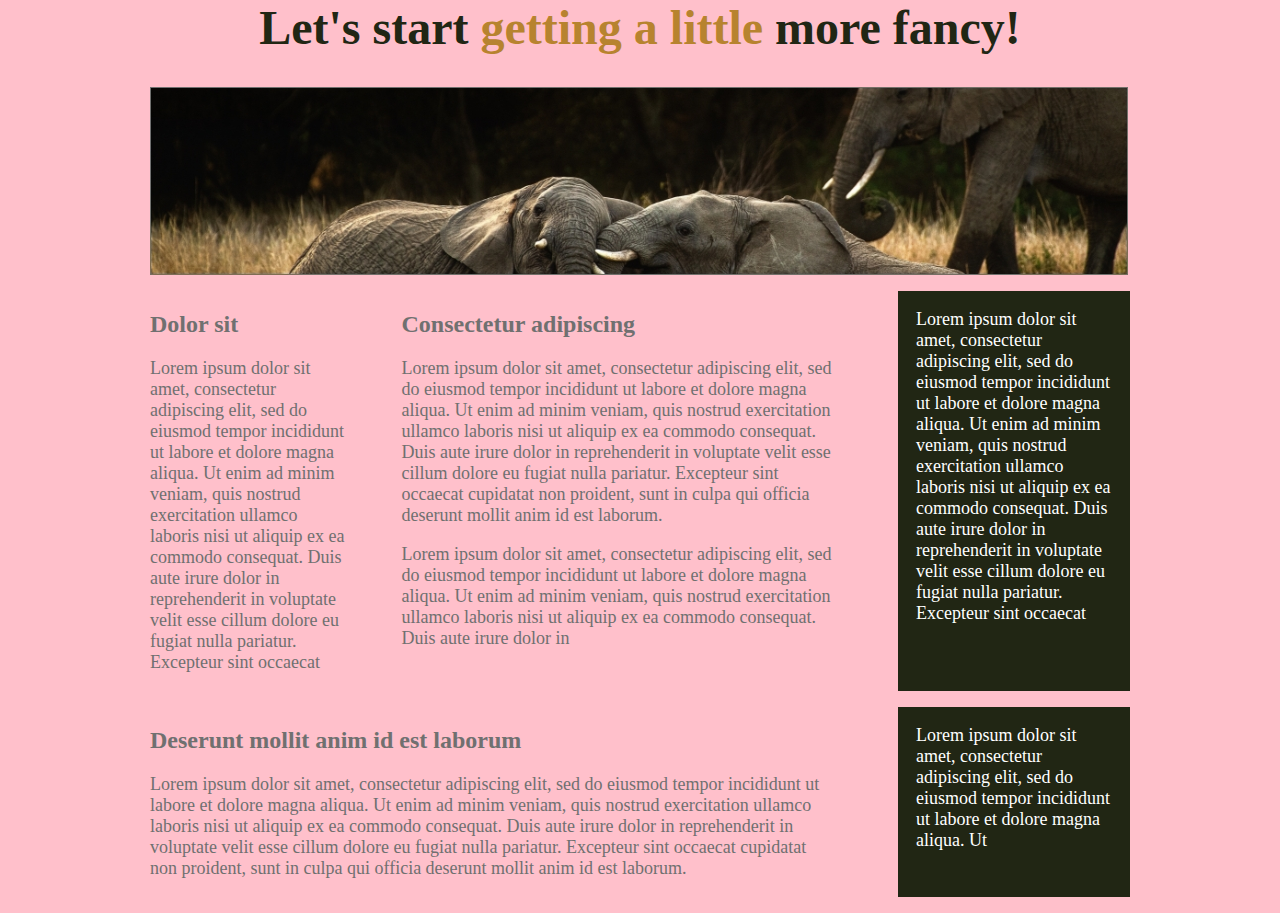
<file: elephants/index.html>
<html>
    <head>
        <title>Elephants</title>
        <link rel="stylesheet" href="css/style.css">
    </head>
    <body>
            <div class="container">
                <h1>Let's start <span>getting a little</span> more fancy!</h1>
                <!-- here rather than making a class we will use compound selctor with span tag -->
                <img src="images/elephants.jpg" alt="elephants' image is missing">

                <div class="columns">
                    <div class="col col-1">
                        <h2>Dolor sit</h2>
                        <p>Lorem ipsum dolor sit amet, consectetur adipiscing elit, sed do eiusmod tempor incididunt ut labore et dolore magna aliqua. Ut enim ad minim veniam, quis nostrud exercitation ullamco laboris nisi ut aliquip ex ea commodo consequat. Duis aute irure dolor in reprehenderit in voluptate velit esse cillum dolore eu fugiat nulla pariatur. Excepteur sint occaecat
                        </p>
                    </div>
                    <div class="col col-2">
                        <h2>Consectetur adipiscing</h2>
                        <p>Lorem ipsum dolor sit amet, consectetur adipiscing elit, sed do eiusmod tempor incididunt ut labore et dolore magna aliqua. Ut enim ad minim veniam, quis nostrud exercitation ullamco laboris nisi ut aliquip ex ea commodo consequat. Duis aute irure dolor in reprehenderit in voluptate velit esse cillum dolore eu fugiat nulla pariatur. Excepteur sint occaecat cupidatat non proident, sunt in culpa qui officia deserunt mollit anim id est laborum.
                        </p>
                        <p>Lorem ipsum dolor sit amet, consectetur adipiscing elit, sed do eiusmod tempor incididunt ut labore et dolore magna aliqua. Ut enim ad minim veniam, quis nostrud exercitation ullamco laboris nisi ut aliquip ex ea commodo consequat. Duis aute irure dolor in </p>
                    </div>
                    <div class="col col-1 col-bg">
                        <p>Lorem ipsum dolor sit amet, consectetur adipiscing elit, sed do eiusmod tempor incididunt ut labore et dolore magna aliqua. Ut enim ad minim veniam, quis nostrud exercitation ullamco laboris nisi ut aliquip ex ea commodo consequat. Duis aute irure dolor in reprehenderit in voluptate velit esse cillum dolore eu fugiat nulla pariatur. Excepteur sint occaecat 
                        </p>
                    </div>
                </div>
                
                <div class="columns">
                    <div class="col col-3">
                        <h2>Deserunt mollit anim id est laborum</h2>
                        <p>Lorem ipsum dolor sit amet, consectetur adipiscing elit, sed do eiusmod tempor incididunt ut labore et dolore magna aliqua. Ut enim ad minim veniam, quis nostrud exercitation ullamco laboris nisi ut aliquip ex ea commodo consequat. Duis aute irure dolor in reprehenderit in voluptate velit esse cillum dolore eu fugiat nulla pariatur. Excepteur sint occaecat cupidatat non proident, sunt in culpa qui officia deserunt mollit anim id est laborum.
                        </p>
                    </div>
                    <div class="col col-1 col-bg">
                        <p>Lorem ipsum dolor sit amet, consectetur adipiscing elit, sed do eiusmod tempor incididunt ut labore et dolore magna aliqua. Ut
                        </p>
                    </div>
                </div>
            </div>

        </body>
</html>
</file>
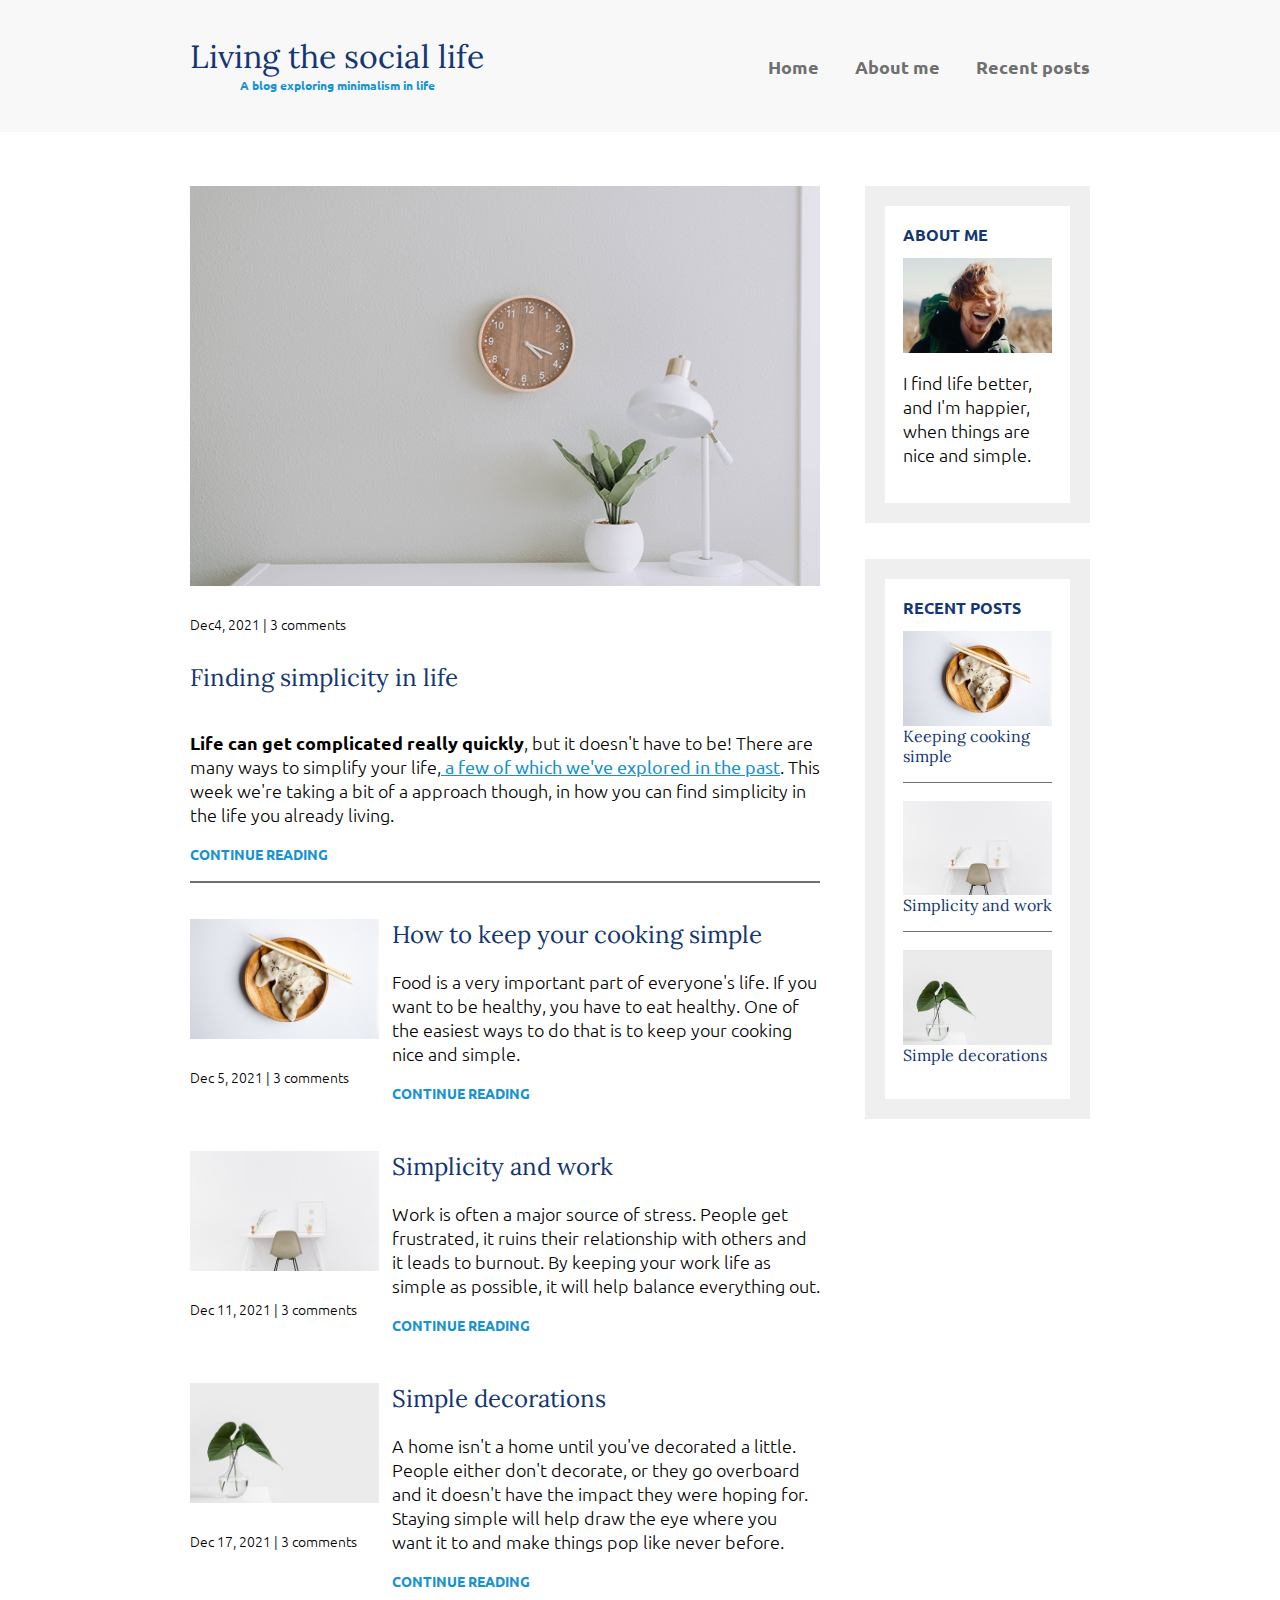
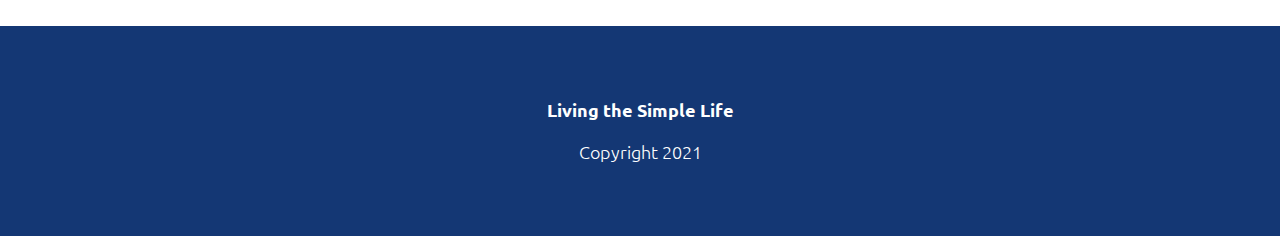
<file: simplelife/index.html>
<html>
    <head>
        <link href="https://fonts.googleapis.com/css?family=Lora|Ubuntu:300,400,700&display=swap" rel="stylesheet">
        <link rel="stylesheet" href="css/style.css">
    </head>
    <body> 
        <header>
            <div class="container container-flex">
                <div class="site-title">
                    <h1>Living the social life</h1>
                    <p class="subtitle">A blog exploring minimalism in life</p>
                </div>
                <nav>
                    <ul>
                        <li><a href="index.html" >Home</a></li>
                        <li><a href="#">About me</a></li>
                        <li><a href="recent-posts.html">Recent posts</a></li>
                    </ul>
                </nav>
            </div>  <!--Closing container-->
        </header>

        <div class="container container-flex">
            <main role="main">
                <!-- role="main" is not required for the new browsers but if you wanna support older browsers you can use this -->
                <article class="article-featured">
                    <h2 class="article-title">Finding simplicity in life</h2>
                    <img src="images/life.jpg" alt="" class="article-image">
                    <p class="article-info">Dec4, 2021 | 3 comments</p>
                    <p class="article-body"><strong>Life can get complicated really quickly</strong>, but it doesn't have to be! There are many ways to simplify your life,<a href="#"> a few of which we've explored in the past</a>. This week we're taking a bit of a approach though, in how you can find simplicity in the life you already living.</p>
                    <a href="#" class="article-read-more">CONTINUE READING</a>
                </article>

                <article class="article-recent">
                    <div class="article-recent-main">
                        <h2 class="article-title">How to keep your cooking simple</h2>
                        <p class="article-body">Food is a very important part of everyone's life. If you want to be healthy, you have to eat healthy. One of the easiest ways to do that is to keep your cooking nice and simple.</p>
                        <a href="#" class="article-read-more">CONTINUE READING</a>
                    </div>
                    <div class="article-recent-secondary">
                        <img src="images/food.jpg" alt="" class="article-image">
                        <p class="article-info">Dec 5, 2021 | 3 comments</p>
                    </div>
                </article>
                
                <article class="article-recent">
                    <div class="article-recent-main">
                        <h2 class="article-title">Simplicity and work</h2>
                        <p class="article-body">Work is often a major source of stress. People get frustrated, it ruins their relationship with others and it leads to burnout. By keeping your work life as simple as possible, it will help balance everything out.</p>
                        <a href="#" class="article-read-more">CONTINUE READING</a>
                    </div>
                    <div class="article-recent-secondary">
                        <img src="images/work.jpg" alt="" class="article-image">
                        <p class="article-info">Dec 11, 2021 | 3 comments</p>
                    </div>
                </article>
                
                <article class="article-recent">
                    <div class="article-recent-main">
                        <h2 class="article-title">Simple decorations</h2>
                        <p class="article-body">A home isn't a home until you've decorated a little. People either don't decorate, or they go overboard and it doesn't have the impact they were hoping for. Staying simple will help draw the eye where you want it to and make things pop like never before.</p>
                        <a href="#" class="article-read-more">CONTINUE READING</a>
                    </div>
                    <div class="article-recent-secondary">
                        <img src="images/deco.jpg" alt="" class="article-image article-deco-image">
                        <p class="article-info">Dec 17, 2021 | 3 comments</p>
                    </div>
                </article>
            </main>

            <aside class="sidebar">
                <div class="sidebar-widget">
                    <h2 class="widget-title">ABOUT ME</h2>
                    <img src="images/about-me.jpg" alt="" class="widget-image">
                    <p class="widget=-body">I find life better, and I'm happier, when things are nice and simple.</p>
                </div> <!-- widget one closed-->
                    
                <div class="sidebar-widget">
                    <h2 class="widget-title">RECENT POSTS</h2>
                    <div class="widget-recent-post">
                        <h3 class="widget-recent-post-title">Keeping cooking simple</h3>
                        <img src="images/food.jpg" alt="" class="widget-image">
                    </div>
    
                    <div class="widget-recent-post">
                        <h3 class="widget-recent-post-title">Simplicity and work</h3>
                        <img src="images/work.jpg" alt="" class="widget-image">
                    </div>

                    <div class="widget-recent-post">
                        <h3 class="widget-recent-post-title">Simple decorations</h3>
                        <img src="images/deco.jpg" alt="" class="widget-image">
                    </div>
        
                </div> <!-- widget two closed-->
            </aside>

        </div>

        <footer>
            <p><strong>Living the Simple Life</strong></p>
            <p>Copyright 2021</p>
        </footer>

    </body>

</html>
</file>
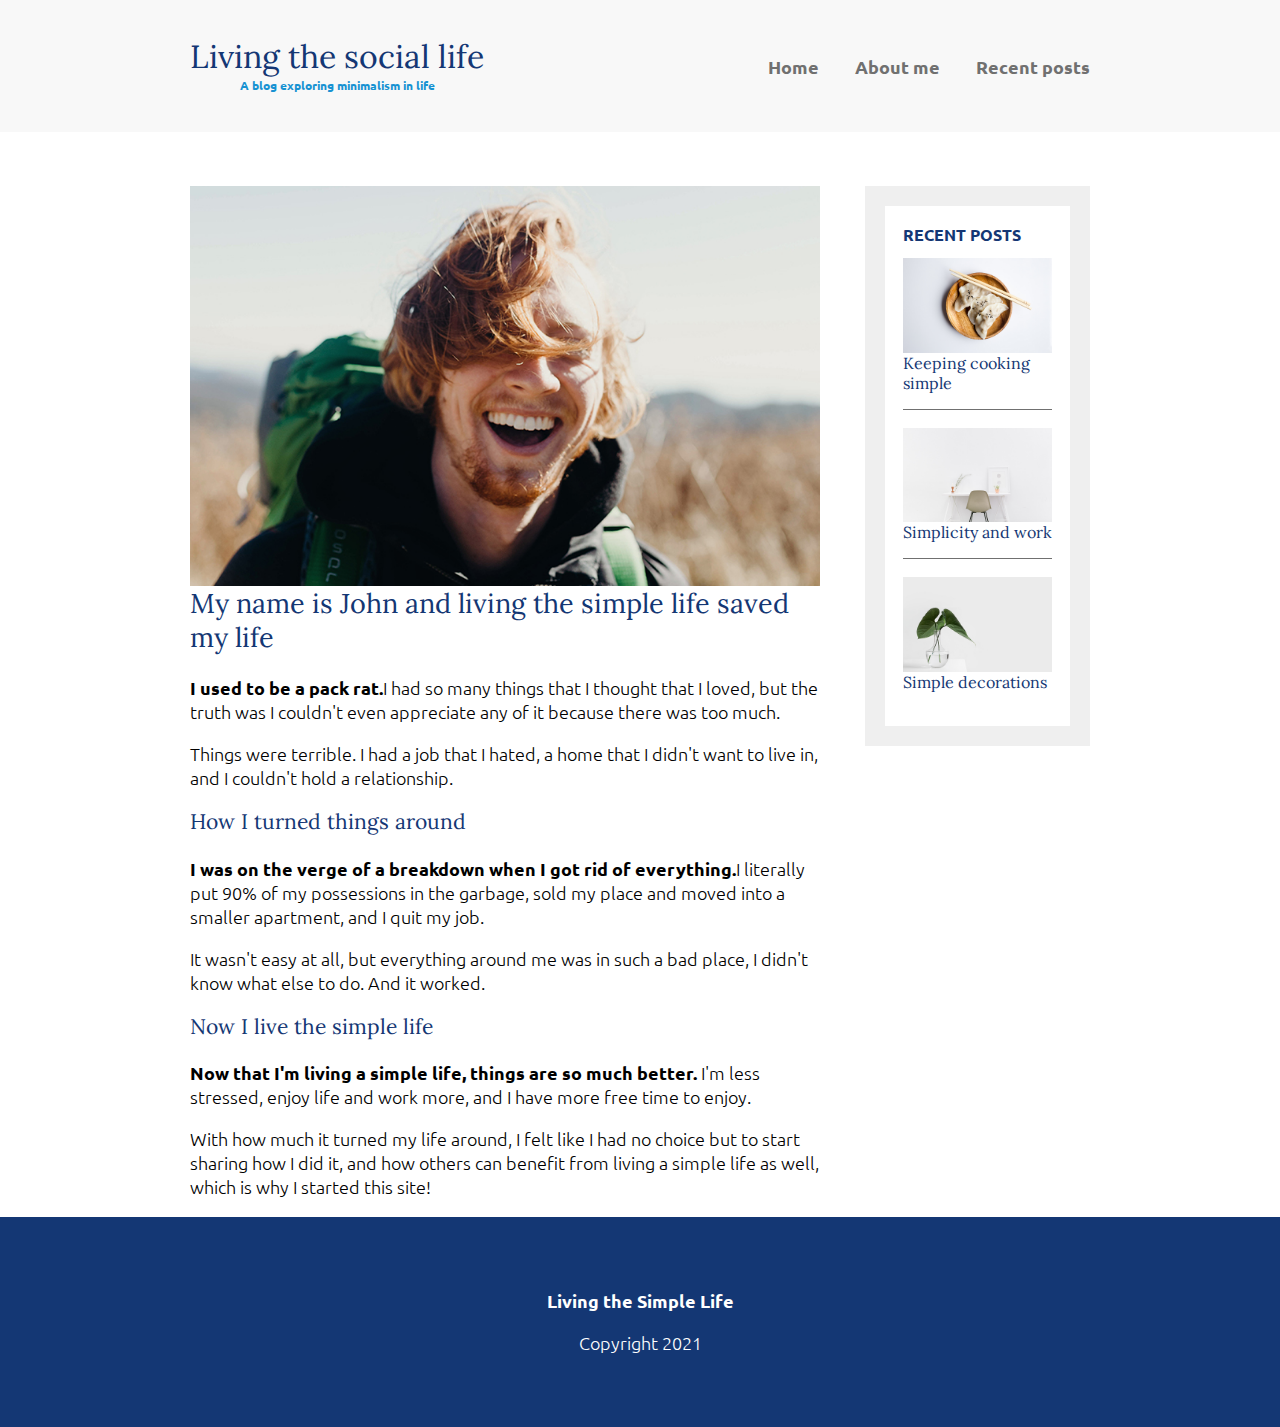
<file: simplelife/about-me.html>
<html>
    <head>
        <link href="https://fonts.googleapis.com/css?family=Lora|Ubuntu:300,400,700&display=swap" rel="stylesheet">
        <link rel="stylesheet" href="css/style.css">
    </head>
    <body> 
        <header>
            <div class="container container-flex">
                <div class="site-title">
                    <h1>Living the social life</h1>
                    <p class="subtitle">A blog exploring minimalism in life</p>
                </div>
                <nav>
                    <ul>
                        <li><a href="index.html" >Home</a></li>
                        <li><a href="about-me.html">About me</a></li>
                        <li><a href="recent-posts.html">Recent posts</a></li>
                    </ul>
                </nav>
            </div>  <!--Closing container-->
        </header>

        <div class="container container-flex">
            <main role="main">
                <img src="images/about-me.jpg" alt="" class="image-full">
                <h2>My name is John and living the simple life saved my life</h2>

                <p><strong>I used to be a pack rat.</strong>I had so many things that I thought that I loved, but the truth was I couldn't even appreciate any of it because there was too much.</p>
                <p>Things were terrible. I had a job that I hated, a home that I didn't want to live in, and I couldn't hold a relationship.</p>

                <h3>How I turned things around</h3>
                <p><strong>I was on the verge of a breakdown when I got rid of everything.</strong>I literally put 90% of my possessions in the garbage, sold my place and moved into a smaller apartment, and I quit my job. </p>
                <p>It wasn't easy at all, but everything around me was in such a bad place, I didn't know what else to do. And it worked.</p>

                <h3>Now I live the simple life</h3>
                <p><strong>Now that I'm living a simple life, things are so much better.</strong> I'm less stressed, enjoy life and work more, and I have more free time to enjoy.</p>
                <p>With how much it turned my life around, I felt like I had no choice but to start sharing how I did it, and how others can benefit from living a simple life as well, which is why I started this site!</p>
                
            </main>

            <aside class="sidebar">
                <div class="sidebar-widget">
                    <h2 class="widget-title">RECENT POSTS</h2>
                    <div class="widget-recent-post">
                        <h3 class="widget-recent-post-title">Keeping cooking simple</h3>
                        <img src="images/food.jpg" alt="" class="widget-image">
                    </div>
    
                    <div class="widget-recent-post">
                        <h3 class="widget-recent-post-title">Simplicity and work</h3>
                        <img src="images/work.jpg" alt="" class="widget-image">
                    </div>

                    <div class="widget-recent-post">
                        <h3 class="widget-recent-post-title">Simple decorations</h3>
                        <img src="images/deco.jpg" alt="" class="widget-image">
                    </div>
        
                </div> <!-- widget two closed-->
            </aside>
                
                    

        </div>

        <footer>
            <p><strong>Living the Simple Life</strong></p>
            <p>Copyright 2021</p>
        </footer>

    </body>

</html>
</file>
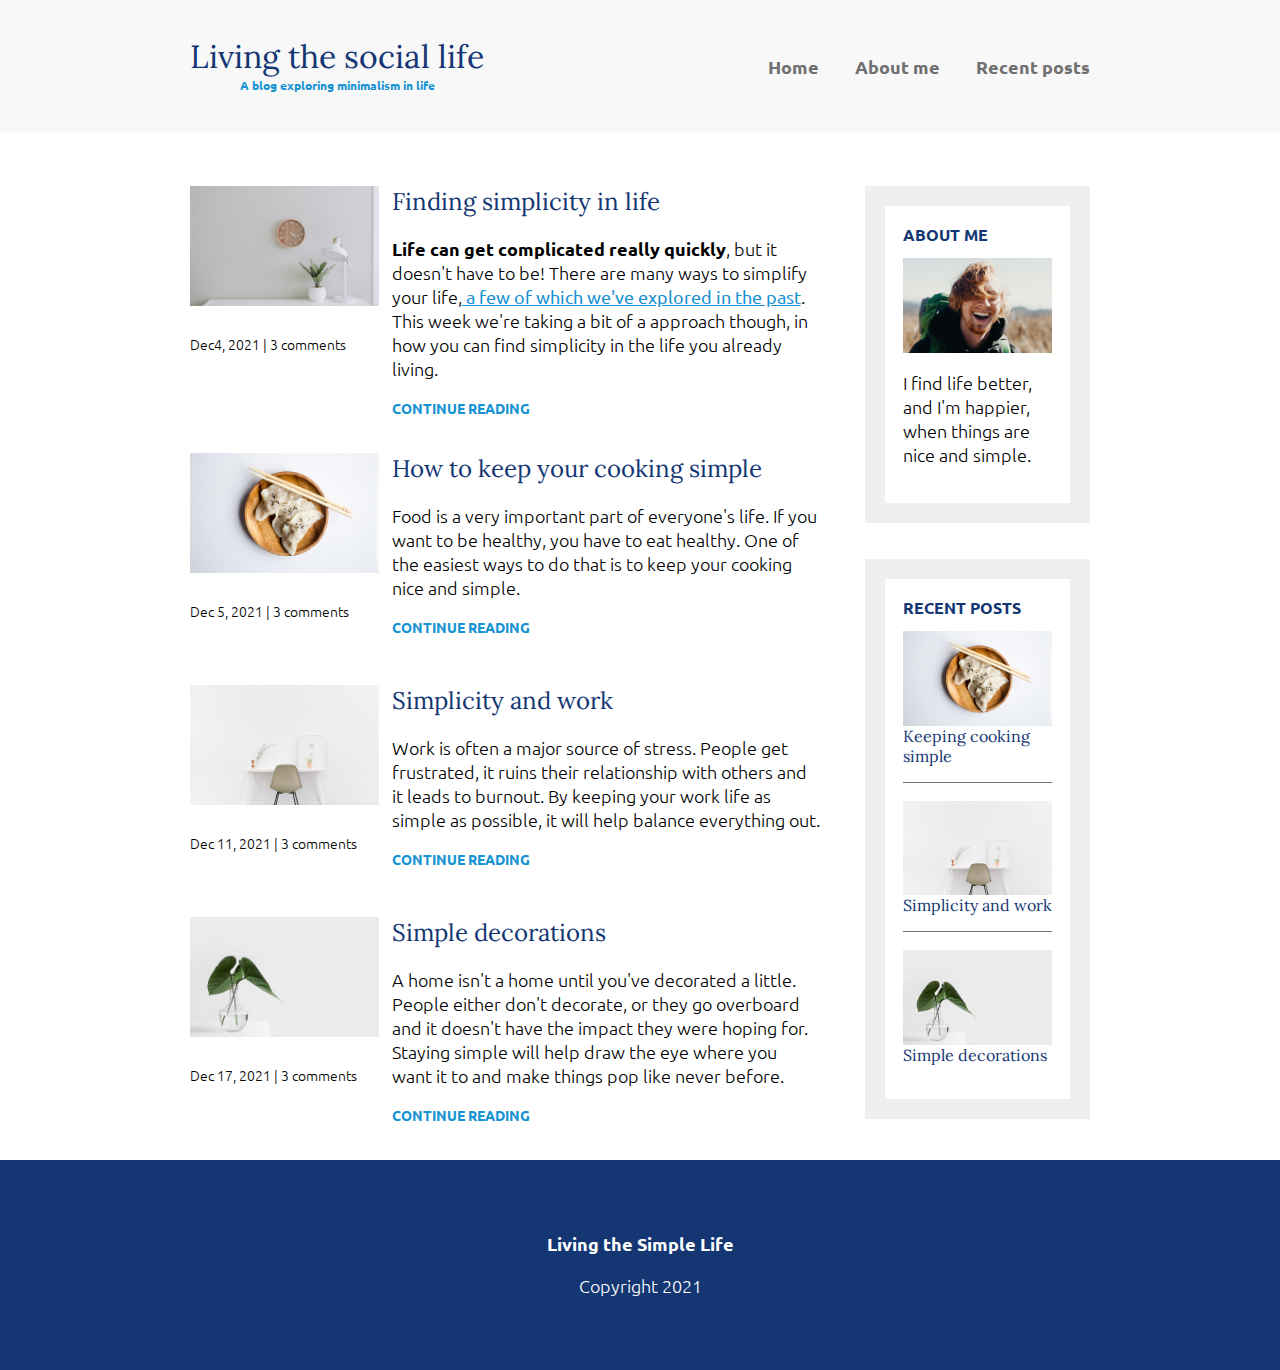
<file: simplelife/recent-posts.html>
<html>
    <head>
        <link href="https://fonts.googleapis.com/css?family=Lora|Ubuntu:300,400,700&display=swap" rel="stylesheet">
        <link rel="stylesheet" href="css/style.css">
    </head>
    <body> 
        <header>
            <div class="container container-flex">
                <div class="site-title">
                    <h1>Living the social life</h1>
                    <p class="subtitle">A blog exploring minimalism in life</p>
                </div>
                <nav>
                    <ul>
                        <li><a href="index.html" >Home</a></li>
                        <li><a href="#">About me</a></li>
                        <li><a href="recent-posts.html">Recent posts</a></li>
                    </ul>
                </nav>
            </div>  <!--Closing container-->
        </header>

        <div class="container container-flex">
            <main role="main">
                <!-- role="main" is not required for the new browsers but if you wanna support older browsers you can use this -->
                

                <article class="article-recent">
                    <div class="article-recent-main">
                        <h2 class="article-title">Finding simplicity in life</h2>
                        <p class="article-body"><strong>Life can get complicated really quickly</strong>, but it doesn't have to be! There are many ways to simplify your life,<a href="#"> a few of which we've explored in the past</a>. This week we're taking a bit of a approach though, in how you can find simplicity in the life you already living.</p>
                        <a href="#" class="article-read-more">CONTINUE READING</a>
                    </div>
                    <div class="article-recent-secondary">
                        <img src="images/life.jpg" alt="" class="article-image">
                        <p class="article-info">Dec4, 2021 | 3 comments</p>
                    </div>
                </article>

                <article class="article-recent">
                    <div class="article-recent-main">
                        <h2 class="article-title">How to keep your cooking simple</h2>
                        <p class="article-body">Food is a very important part of everyone's life. If you want to be healthy, you have to eat healthy. One of the easiest ways to do that is to keep your cooking nice and simple.</p>
                        <a href="#" class="article-read-more">CONTINUE READING</a>
                    </div>
                    <div class="article-recent-secondary">
                        <img src="images/food.jpg" alt="" class="article-image">
                        <p class="article-info">Dec 5, 2021 | 3 comments</p>
                    </div>
                </article>
                
                <article class="article-recent">
                    <div class="article-recent-main">
                        <h2 class="article-title">Simplicity and work</h2>
                        <p class="article-body">Work is often a major source of stress. People get frustrated, it ruins their relationship with others and it leads to burnout. By keeping your work life as simple as possible, it will help balance everything out.</p>
                        <a href="#" class="article-read-more">CONTINUE READING</a>
                    </div>
                    <div class="article-recent-secondary">
                        <img src="images/work.jpg" alt="" class="article-image">
                        <p class="article-info">Dec 11, 2021 | 3 comments</p>
                    </div>
                </article>
                
                <article class="article-recent">
                    <div class="article-recent-main">
                        <h2 class="article-title">Simple decorations</h2>
                        <p class="article-body">A home isn't a home until you've decorated a little. People either don't decorate, or they go overboard and it doesn't have the impact they were hoping for. Staying simple will help draw the eye where you want it to and make things pop like never before.</p>
                        <a href="#" class="article-read-more">CONTINUE READING</a>
                    </div>
                    <div class="article-recent-secondary">
                        <img src="images/deco.jpg" alt="" class="article-image article-deco-image">
                        <p class="article-info">Dec 17, 2021 | 3 comments</p>
                    </div>
                </article>
            </main>

            <aside class="sidebar">
                <div class="sidebar-widget">
                    <h2 class="widget-title">ABOUT ME</h2>
                    <img src="images/about-me.jpg" alt="" class="widget-image">
                    <p class="widget=-body">I find life better, and I'm happier, when things are nice and simple.</p>
                </div> <!-- widget one closed-->
                    
                <div class="sidebar-widget">
                    <h2 class="widget-title">RECENT POSTS</h2>
                    <div class="widget-recent-post">
                        <h3 class="widget-recent-post-title">Keeping cooking simple</h3>
                        <img src="images/food.jpg" alt="" class="widget-image">
                    </div>
    
                    <div class="widget-recent-post">
                        <h3 class="widget-recent-post-title">Simplicity and work</h3>
                        <img src="images/work.jpg" alt="" class="widget-image">
                    </div>

                    <div class="widget-recent-post">
                        <h3 class="widget-recent-post-title">Simple decorations</h3>
                        <img src="images/deco.jpg" alt="" class="widget-image">
                    </div>
        
                </div> <!-- widget two closed-->
            </aside>

        </div>

        <footer>
            <p><strong>Living the Simple Life</strong></p>
            <p>Copyright 2021</p>
        </footer>

    </body>

</html>
</file>
<file: elephants/css/style.css>
body {
  font-size: 1.125em;

  color: #707070;
  margin: 0;
}

@media (min-width: 650px) and (orientation: landscape) {
  body {
    background: pink;
  }
}

@media (min-width: 400px) and (max-width: 649px) {
  body {
    background: black;
  }
}

/* typography */

h1 {
  font-size: 3rem;

  color: #212614;
  text-align: center;
}

h1 span {
  color: #b7832f;
}

h2 {
  font-size: 1.5rem;
}

p {
  margin-top: 0;
}

/* layout */

img {
  max-width: 100%;
  /* here we our image won't exceed the width of 980px */
}

.container {
  width: 95%;
  max-width: 980px;
  margin: 0 auto;
}

.columns {
  display: flex;
  justify-content: space-between;

  margin: 1rem 0;
}

@media (max-width: 600px) {
  .columns {
    flex-direction: column;
  }
}

.col-1 {
  width: 20%;
}

.col-2 {
  width: 45%;
}

.col-3 {
  width: 70%;
}

.col-bg {
  background: #212614;
  color: #fff;
  padding: 1em;
  /* here em will take the reference of the element   */
}

@media (max-width: 600px) {
  .columns {
    flex-direction: column;
  }

  .col-1,
  .col-2,
  .col-3 {
    width: 100%;
  }
}
</file>
<file: simplelife/css/style.css>
body {
  margin: 0;
  font-family: "Ubuntu", "sans-serif";
  font-size: 1.125rem;
  font-weight: 300;
}

img {
  max-width: 100%;
  display: block;
}

/* Typogrophy*/

h1,
h2,
h3 {
  font-family: "Lora", "serif";
  font-weight: 400;
  color: #143774;
  margin-top: 0;
}

h1 {
  font-size: 2rem;
  margin: 0;
}

a {
  color: #1792d2;
  font-weight: bolder;
}

a:hover {
  color: #143774;
}

strong {
  font-weight: 700;
}
/* The logo subtitle */
.subtitle {
  font-weight: 700;
  color: #1792d2;
  font-size: 0.75rem;
  margin: 0;
}

.article-title {
  font-size: 1.5rem;
}

.article-read-more,
.article-info {
  font-size: 0.875rem;
}

.article-read-more {
  color: #1792d2;
  text-decoration: none;
  font-weight: 700;
}

.article-read-more:hover {
  color: #143774;
  text-decoration: underline;
}

.article-info {
  margin: 2em 0;
}

.widget-title,
.widget-recent-post-title {
  font-size: 1rem;
}

.widget-title {
  font-family: "Ubuntu", sans-serif;
  font-weight: 700;
}

/*Layout*/
.container {
  width: 90%;
  max-width: 900px;
  margin: 0 auto;
}

.container-flex {
  display: flex;
  flex-direction: column;
  justify-content: space-between;
}

header {
  background: #f8f8f8;
  padding: 2em 0;
  text-align: center;
  margin-bottom: 3em;
}

footer {
  background: #143774;
  color: #fff;
  text-align: center;
  padding: 3em 0;
}

@media (min-width: 675px) {
  .container-flex {
    flex-direction: row;
  }

  main {
    width: 70%;
  }

  aside {
    width: 25%;
    min-width: 200px;
    margin-left: 1em;
  }
}

/*Navigation*/

nav ul {
  list-style: none;
  padding: 0;
  display: flex;
  justify-content: center;
}

nav li {
  margin-left: 2em;
}

nav a {
  text-decoration: none;
  color: #707070;
  font-weight: 700;
  padding: 0.25em 0;
}

nav a:hover {
  color: #1792d2;
}

.current-page {
  border-bottom: 1px solid #707070;
}

.current-page:hover {
  color: #707070;
}

@media (max-width: 675px) {
  nav ul {
    flex-direction: column;
  }
  nav li {
    margin: 0.5em 0;
  }
}

/* Articles */

.article-featured {
  border-bottom: #707070 2px solid;
  padding-bottom: 1em;
  margin-bottom: 2em;
}

.article-recent {
  display: flex;
  flex-direction: column;
  margin-bottom: 2em;
}

.article-recent-main {
  order: 2;
}

.article-recent-secondary {
  order: 1;
}

@media (min-width: 675px) {
  .article-recent {
    flex-direction: row;
    justify-content: space-between;
  }

  .article-recent-main {
    width: 68%;
  }
  .article-recent-secondary {
    width: 30%;
  }

  .article-featured {
    display: flex;
    flex-direction: column;
  }
  .article-image {
    order: -2;
  }

  .article-info {
    order: -1;
  }
}

/*Widgets*/

.sidebar-widget {
  border: 20px solid #efefef;
  margin-bottom: 2em;
  padding: 1em;
}

.widget-recent-post {
  display: flex;
  flex-direction: column;
  border-bottom: 1px solid #707070;
  margin-bottom: 1em;
}

.widget-recent-post:last-child {
  border: 0;
  margin: 0;
}

.widget-image {
  order: -1;
}
</file>
